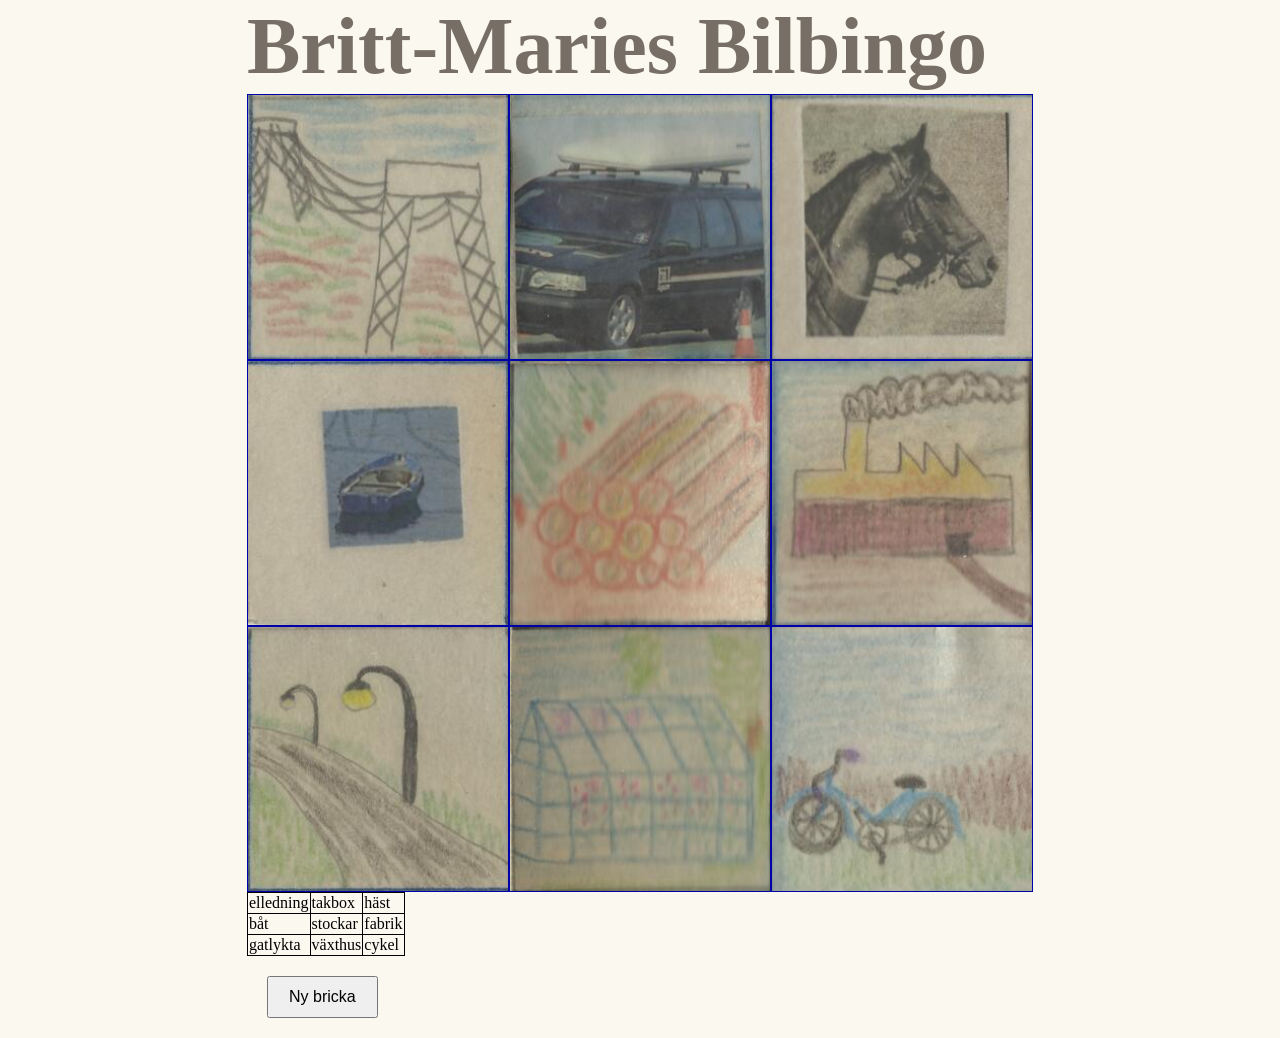
<file: index.html>
<!DOCTYPE html>
<html lang="en" dir="ltr">
  <head>
    <meta charset="utf-8">
    <title>Bilbingo</title>
    <link rel="stylesheet" href="styles.css">
    <script src="script.js" charset="utf-8"></script>
  </head>
  <body>

    <div class="container">
      <div class="info">
        <h1>Britt-Maries Bilbingo</h1>
        <!-- <div class="score-container">
          <div class="score-title">score</div>
          <span id="score">0</span>
        </div> -->
      </div>

      <div id="board"></div>
      <table id="textboard" class="textboard"></table>
      <button id="newBoardBtn" onclick="getNewBoard()" style="margin: 20px; padding: 10px 20px; font-size: 16px;">Ny bricka</button>
    </div>
    </div>


  </body>
</html>
</file>
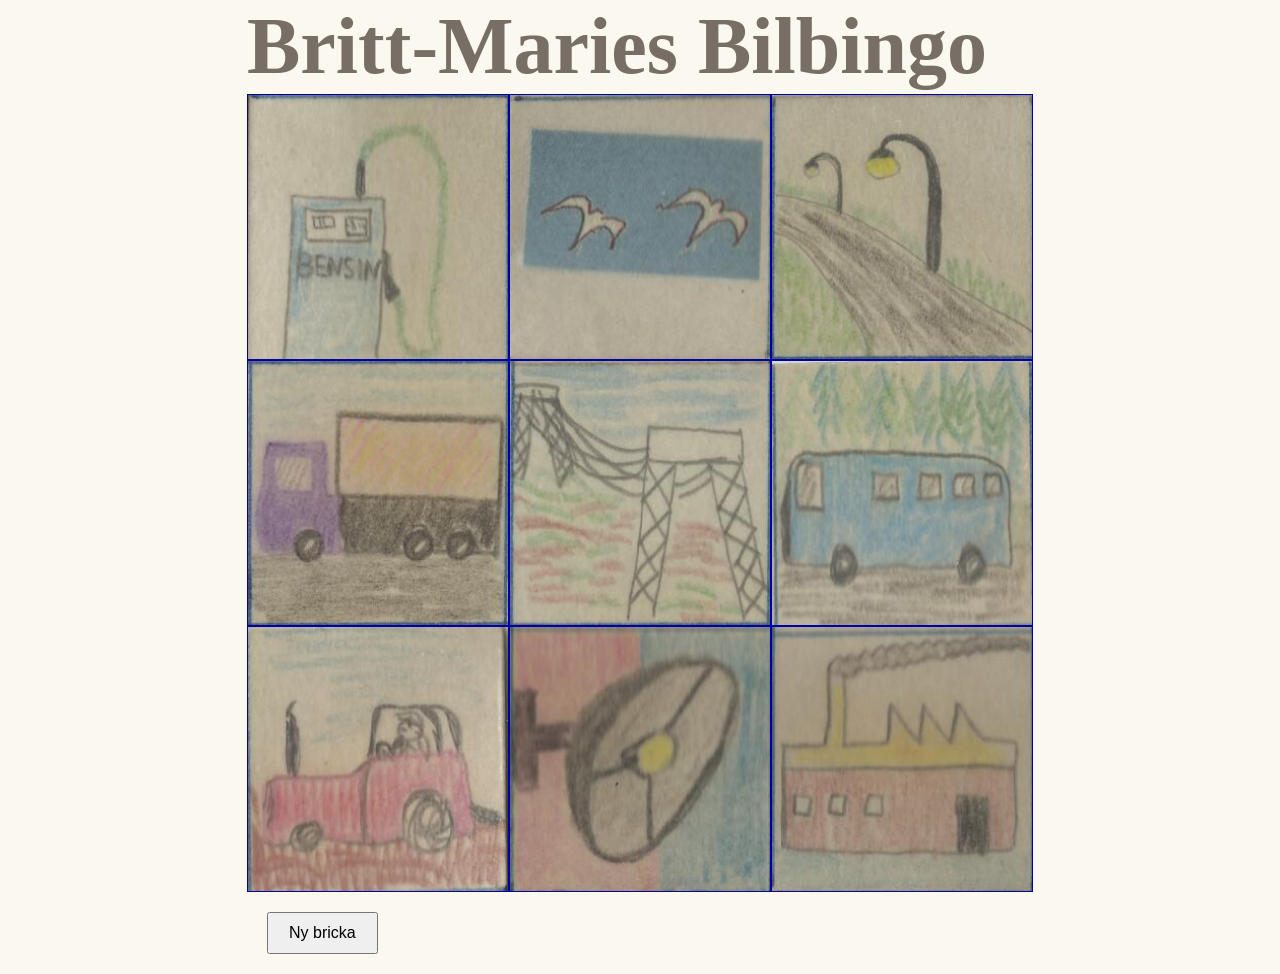
<file: bingo.html>
<!DOCTYPE html>
<html lang="en" dir="ltr">
  <head>
    <meta charset="utf-8">
    <title>Bilbingo</title>
    <link rel="stylesheet" href="styles.css">
    <script src="script.js" charset="utf-8"></script>
  </head>
  <body>
    <div class="container">
      <div class="info">
        <h1>Britt-Maries Bilbingo</h1>
        <!-- <div class="score-container">
          <div class="score-title">score</div>
          <span id="score">0</span>
        </div> -->
      </div>
      <div class="gri2d"></div>
      <div id="board"></div>
      <button id="newBoardBtn" onclick="getNewBoard()" style="margin: 20px; padding: 10px 20px; font-size: 16px;">Ny bricka</button>
    </div>
  </body>
</html>
</file>
<file: styles.css>
body {
  background-color: #faf8ef;
  display: flex;
  justify-content: center;
  font-family: "Clear Sans", "Helvetica Neue";
}

h1 {
  font-size: 80px;
  line-height: 0.7;
  color: #776E65;
  margin: 0px;
}
table, th, td {
  border: 1px solid;
  
  border-collapse: collapse;
}

:root {
  --grid-cols: 1;
  --grid-rows: 1;
}

#board {
  display: grid;
  grid-gap: 0em;
  grid-template-rows: repeat(var(--grid-rows), 1fr);
  grid-template-columns: repeat(var(--grid-cols), 1fr);

}

#textboard {
  display: grid;
  grid-gap: 0em;
  grid-template-rows: repeat(var(--grid-rows), 1fr);
  grid-template-columns: repeat(var(--grid-cols), 1fr);
  
  border: 0px solid #000000;
}

.grid-item {
  padding: 0em;
  border: 1px solid #00a;
  text-align: center;
  position: relative;
}

.overlayImage {
  position: absolute;
  top: 0;
  left: 0;
}

.container {

  height: 100vh;
  margin-top: 10px;
}

.info {
  display: flex;
  justify-content: space-between;
  margin-bottom: 20px;
}

.textboard {
    border: 1px solid #000000;
}
</file>
